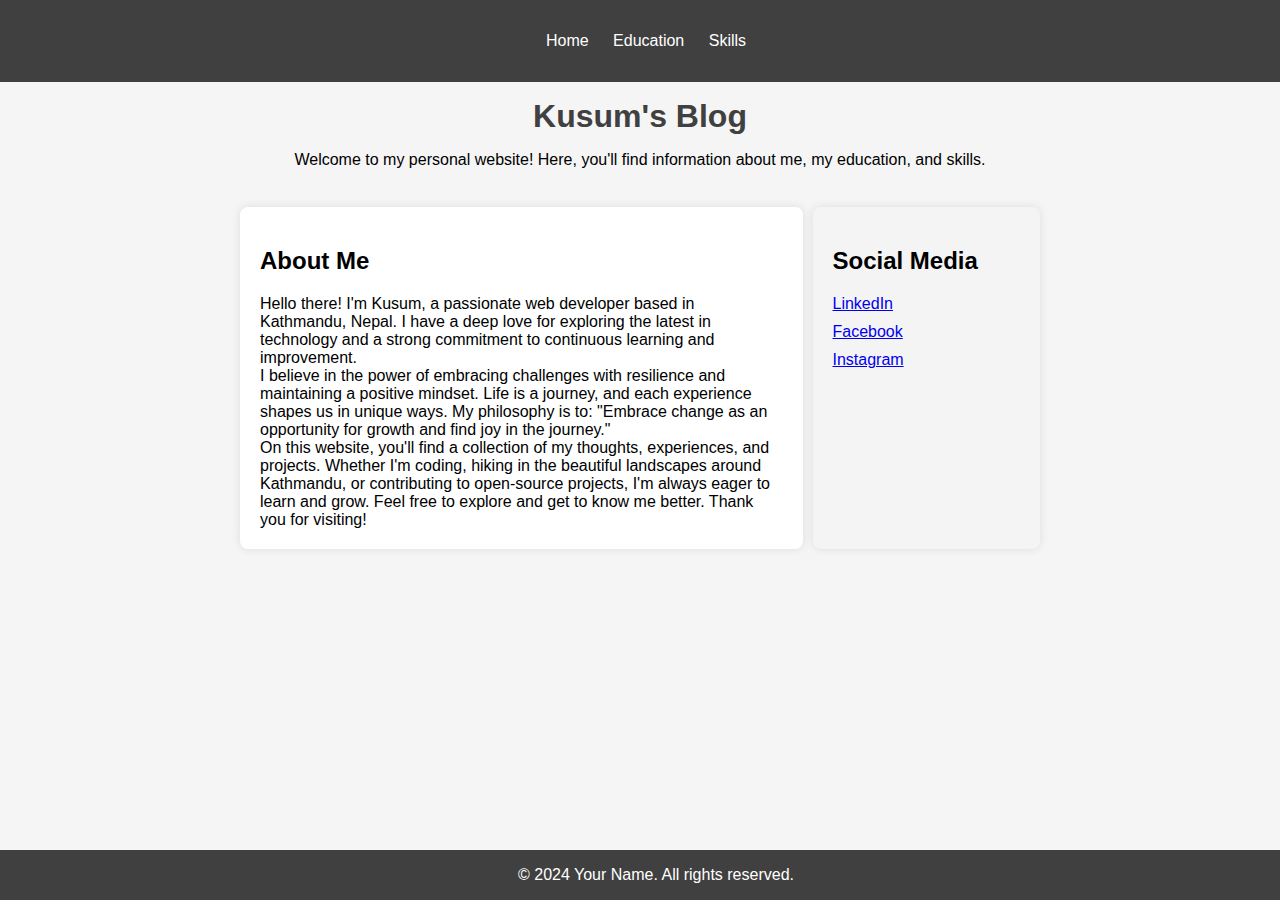
<file: index.html>
<!DOCTYPE html>
<html lang="en">
<head>
    <meta charset="UTF-8">
    <meta name="viewport" content="width=device-width, initial-scale=1.0">
    <title>Kusum</title>
    <link rel="stylesheet" href="css/main.css">
</head>
<body>
    <div class="container">
        <nav>
            <ul>
                <li><a href="index.html">Home</a></li>
                <li><a href="page2.html">Education</a></li>
                <li><a href="page3.html">Skills</a></li>
            </ul>
        </nav>
        <header>
            <h1>Kusum's Blog</h1>
            <p>Welcome to my personal website! Here, you'll find information about me, my education, and skills.</p>
        </header>

        <div class="row">
            <div class="column">
                <div class="content">
                    <h2>About Me</h2>
                    <p>
                        Hello there! I'm Kusum, a passionate web developer based in Kathmandu, Nepal. I have a deep love for exploring the latest in technology and a strong commitment to continuous learning and improvement.
                    </p>
                    <p>
                        I believe in the power of embracing challenges with resilience and maintaining a positive mindset. Life is a journey, and each experience shapes us in unique ways. My philosophy is to: "Embrace change as an opportunity for growth and find joy in the journey."
                    </p>
                    <p>
                        On this website, you'll find a collection of my thoughts, experiences, and projects. Whether I'm coding, hiking in the beautiful landscapes around Kathmandu, or contributing to open-source projects, I'm always eager to learn and grow. Feel free to explore and get to know me better. Thank you for visiting!
                    </p>
                </div>
            </div>

            <div class="column social-media-card">
                <h2>Social Media</h2>
                <ul class="social-media-links">
                    <li><a href="https://www.linkedin.com/in/kusum-lamichhane/" target="https://www.linkedin.com/in/kusum-lamichhane/">LinkedIn</a></li>
                    <li><a href="https://www.facebook.com/kusum.lamichhane.9/" target="https://www.facebook.com/kusum.lamichhane.9/">Facebook</a></li>
                    <li><a href="https://www.instagram.com/kushum__/" target="_blank">Instagram</a></li>
                </ul>
            </div>
        </div>

        <footer>
            <p>&copy; 2024 Your Name. All rights reserved.</p>
        </footer>
    </div>
</body>
</html>
</file>
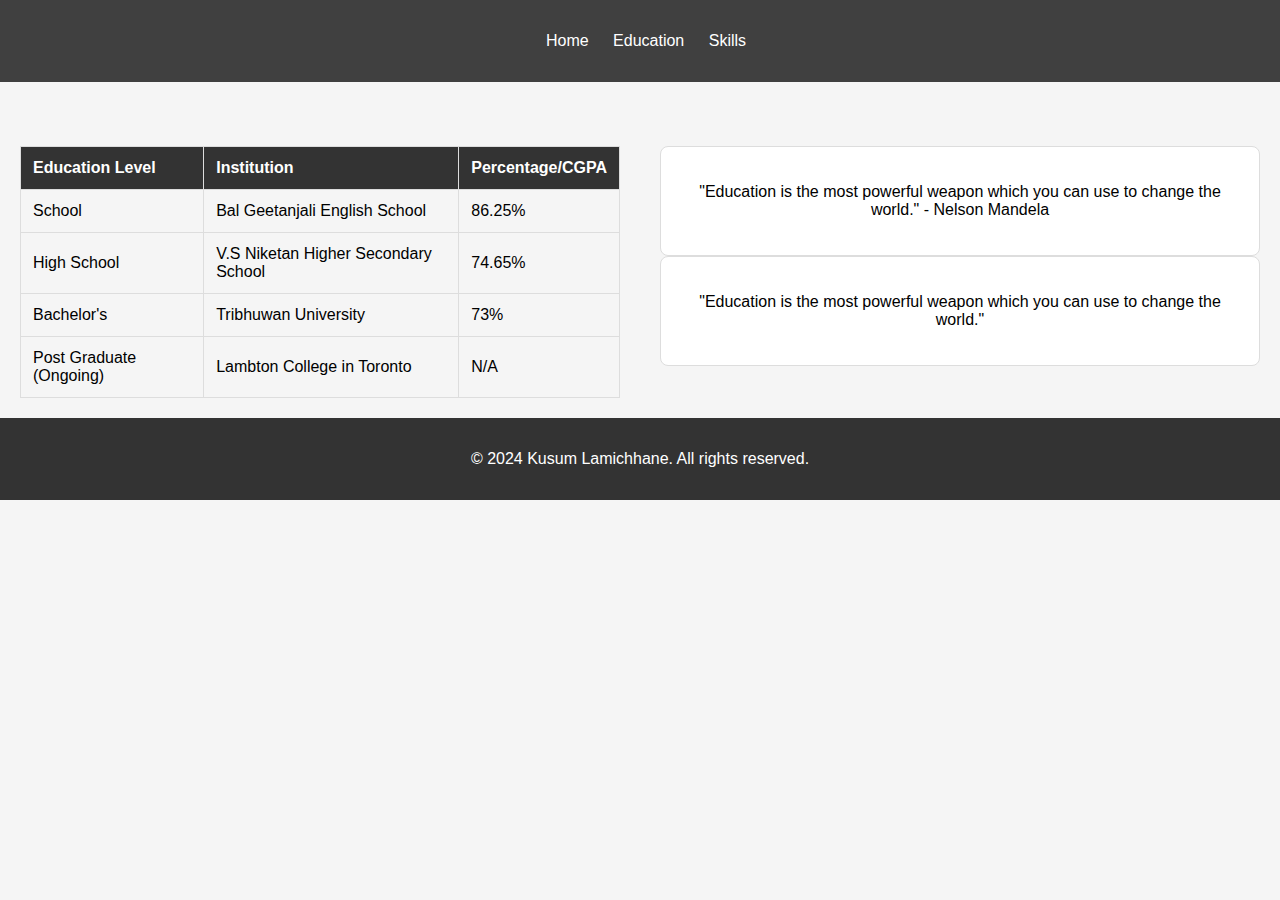
<file: page2.html>
<!DOCTYPE html>
<html lang="en">

<head>
    <meta charset="UTF-8">
    <meta name="viewport" content="width=device-width, initial-scale=1.0">
    <title>Education Milestones - Kusum Lamichhane</title>
    <link rel="stylesheet" href="css/content1.css">
</head>

<body>
    <nav>
    <nav>
            <ul>
                <li><a href="index.html">Home</a></li>
                <li><a href="page2.html">Education</a></li>
                <li><a href="page3.html">Skills</a></li>
            </ul>
        </nav>
    </nav>
    <header>
        <h1>Education Milestones</h1>
    </header>

    <div class="row education-container">
        <div class="column education-table">
            <table>
                <thead>
                    <tr>
                        <th>Education Level</th>
                        <th>Institution</th>
                        <th>Percentage/CGPA</th>
                    </tr>
                </thead>
                <tbody>
                    <tr>
                        <td>School</td>
                        <td>Bal Geetanjali English School</td>
                        <td>86.25%</td>
                    </tr>
                    <tr>
                        <td>High School</td>
                        <td>V.S Niketan Higher Secondary School</td>
                        <td>74.65%</td>
                    </tr>
                    <tr>
                        <td>Bachelor's</td>
                        <td>Tribhuwan University</td>
                        <td>73%</td>
                    </tr>
                    <tr>
                        <td>Post Graduate (Ongoing)</td>
                        <td>Lambton College in Toronto</td>
                        <td>N/A</td>
                    </tr>
                </tbody>
            </table>
        </div>
        <div class="column education-card">
            <div class="quote-card">
                <p>"Education is the most powerful weapon which you can use to change the world." - Nelson Mandela</p>
            </div>
            <div class="quote-card">
                <p>"Education is the most powerful weapon which you can use to change the world." </p>

            </div>
        </div>
</div>

</body>
<footer>
    <p>&copy; 2024 Kusum Lamichhane. All rights reserved.</p>
</footer>

</html>
</file>
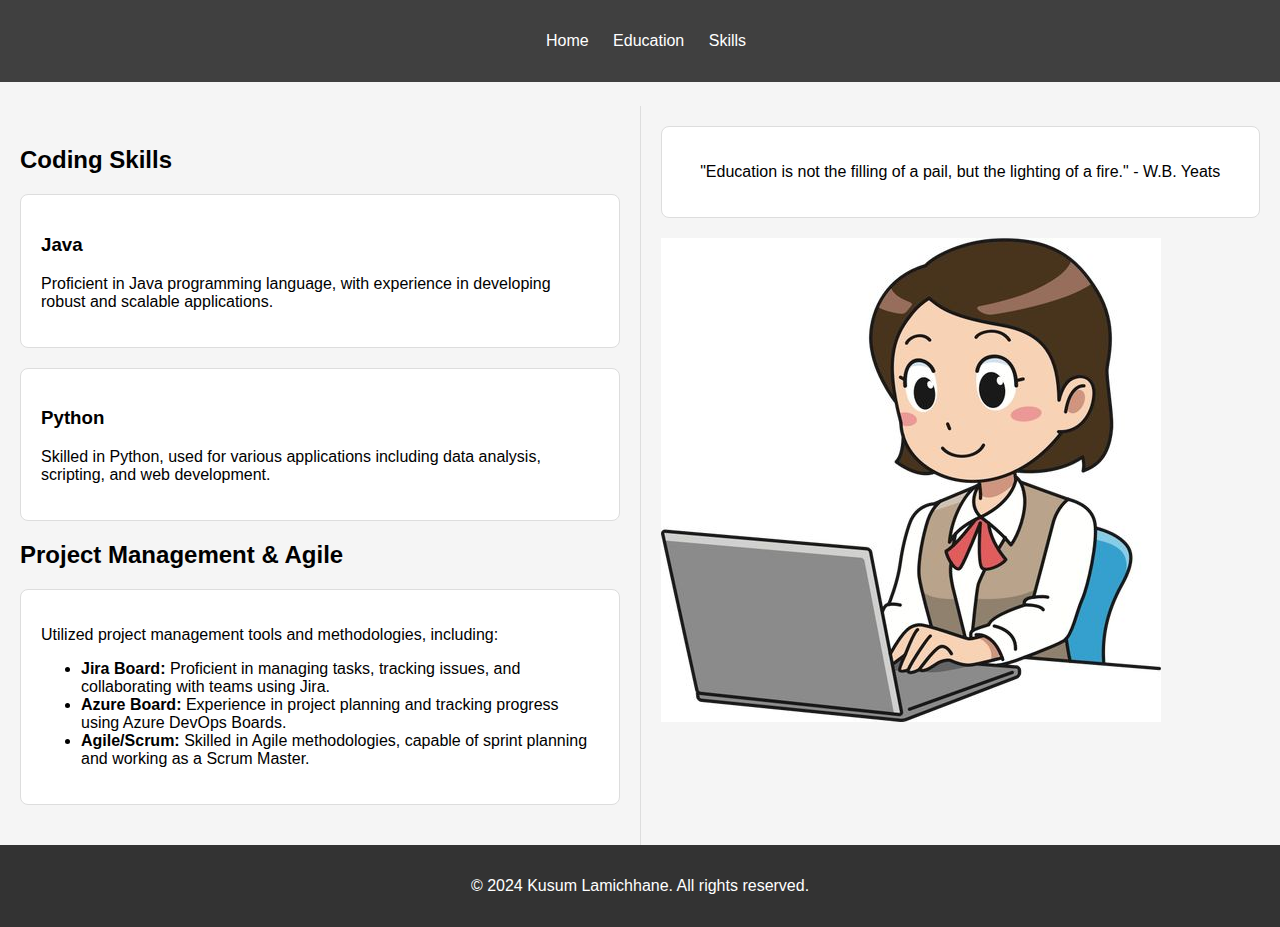
<file: page3.html>
<!DOCTYPE html>
<html lang="en">

<head>
    <meta charset="UTF-8">
    <meta name="viewport" content="width=device-width, initial-scale=1.0">
    <title>Skills - Kusum Lamichhane</title>
    <link rel="stylesheet" href="css/content2.css">
</head>

<body>
    <nav>
        <nav>
            <ul>
                <li><a href="index.html">Home</a></li>
                <li><a href="page2.html">Education</a></li>
                <li><a href="page3.html">Skills</a></li>
            </ul>
        </nav>
    </nav>
    <header>
        <h1>Skills & Experience</h1>
    </header>

    <div class="row">
        <!-- Column for Skill Cards -->
        <div class="column skill-column">
            <section>
                <h2>Coding Skills</h2>
                <!-- Skill Cards go here -->
                <div class="card">
                    <h3>Java</h3>
                    <p>Proficient in Java programming language, with experience in developing robust and scalable applications.</p>
                </div>
                <div class="card">
                    <h3>Python</h3>
                    <p>Skilled in Python, used for various applications including data analysis, scripting, and web development.</p>
                </div>
                <!-- Add other skills as needed -->
            </section>

            <section>
                <h2>Project Management & Agile</h2>
                <!-- Project Management details go here -->
                <div class="card">
                    <p>Utilized project management tools and methodologies, including:</p>
                    <ul>
                        <li>
                            <strong>Jira Board:</strong> Proficient in managing tasks, tracking issues, and collaborating with teams using Jira.
                        </li>
                        <li>
                            <strong>Azure Board:</strong> Experience in project planning and tracking progress using Azure DevOps Boards.
                        </li>
                        <li>
                            <strong>Agile/Scrum:</strong> Skilled in Agile methodologies, capable of sprint planning and working as a Scrum Master.
                        </li>
                    </ul>
                </div>
            </section>
        </div>

        <!-- Column for Skill Quotes Card -->
        <div class="column skill-quote-column">
            <section>
                <div class="card quote-card">
                    <p>"Education is not the filling of a pail, but the lighting of a fire." - W.B. Yeats</p>
                </div>
                <div class="img">
                    <img src="./img/image.jpg">
                </div>
            </section>
        </div>
    </div>

    <footer>
        <p>&copy; 2024 Kusum Lamichhane. All rights reserved.</p>
    </footer>
</body>

</html>
</file>
<file: css/content1.css>
body {
    font-family: Arial, sans-serif;
    margin: 0;
    background-color: #f5f5f5; /* Optional background color */
}
nav {
    background-color: #404040; /* Change the navigation color */
    color: white;
    text-align: center;
    padding: 1em;
    position: fixed;
    width: 100%;
    top: 0;
    left: 0; /* Set left to 0 for full width */
    z-index: 1000; /* Ensure the navigation is above other elements */
}

nav ul {
    list-style: none;
    padding: 0;
}

nav ul li {
    display: inline;
    margin-right: 20px;
}

nav ul li a {
    color: white; /* Change the link color */
    text-decoration: none; /* Remove the underline */
}

header {
    text-align: center;
    padding: 1em;
}

h1 {
    margin-bottom: 0.5em;
}

.row {
    display: flex;
    flex-wrap: wrap;
}

.column {
    flex: 1;
    box-sizing: border-box;
}

.education-container {
    justify-content: space-around;
    margin-top: 20px;
}

.education-table {
    padding: 20px;
}

table {
    width: 100%;
    border-collapse: collapse;
}

table, th, td {
    border: 1px solid #ddd;
}

th, td {
    padding: 12px;
    text-align: left;
}

th {
    background-color: #333;
    color: white;
}

.education-card {
    padding: 20px;
}

.quote-card {
    background-color: #fff;
    border: 1px solid #ddd;
    border-radius: 8px;
    padding: 20px;
    text-align: center;
}

footer {
    background-color: #333;
    color: white;
    text-align: center;
    padding: 1em;
}
</file>
<file: css/content2.css>
body {
    font-family: Arial, sans-serif;
    margin: 0;
    background-color: #f5f5f5; /* Optional background color */
}

nav {
    background-color: #404040; /* Change the navigation color */
    color: white;
    text-align: center;
    padding: 1em;
    position: fixed;
    width: 100%;
    top: 0;
    left: 0; /* Set left to 0 for full width */
    z-index: 1000; /* Ensure the navigation is above other elements */
}

nav ul {
    list-style: none;
    padding: 0;
}

nav ul li {
    display: inline;
    margin-right: 20px;
}

nav ul li a {
    color: white; /* Change the link color */
    text-decoration: none; /* Remove the underline */
}

header {
    text-align: center;
    padding: 1em;
}

h1 {
    margin-bottom: 0.5em;
}

.row {
    display: flex;
    flex-wrap: wrap;
}

.column {
    flex: 1;
    box-sizing: border-box;
    padding: 20px;
}

.skill-column {
    border-right: 1px solid #ddd; /* Add a border between columns */
}

.card {
    background-color: #fff;
    border: 1px solid #ddd;
    border-radius: 8px;
    padding: 20px;
    margin-bottom: 20px;
}

.skill-quote-column {
    padding-left: 20px; /* Adjust as needed for space between columns */
}

.quote-card {
    background-color: #fff;
    border: 1px solid #ddd;
    border-radius: 8px;
    padding: 20px;
    text-align: center;
}

footer {
    background-color: #333;
    color: white;
    text-align: center;
    padding: 1em;
}
</file>
<file: css/main.css>
/* Reset some default styles */
body, h1, p {
    margin: 0;
    padding: 0;
}

body {
    font-family: 'Arial', sans-serif;
    background-color: #f5f5f5;
    margin: 0;
    overflow-x: hidden; /* Prevent horizontal scrollbar */
}

.container {
    max-width: 800px;
    margin: 0 auto;
    padding-top: 60px;
    padding-bottom: 60px;
    box-sizing: border-box;
}

nav {
    background-color: #404040;
    color: white;
    text-align: center;
    padding: 1em;
    position: fixed;
    width: 100%;
    top: 0;
    left: 0;
    z-index: 1000;
}

nav ul {
    list-style: none;
    padding: 0;
}

nav ul li {
    display: inline;
    margin-right: 20px;
}

nav ul li a {
    color: white;
    text-decoration: none;
}

header {
    text-align: center;
    padding: 1em;
    margin: 22px;
}

h1 {
    color: #404040;
    margin-bottom: 0.5em;
}

.row {
    display: flex;
    flex-wrap: wrap;
    margin-top: 20px;
}

.column {
    flex: 3;
    box-sizing: border-box;
}

.content {
    padding: 20px;
    background-color: #fff;
    border-radius: 8px;
    box-shadow: 0 0 10px rgba(0, 0, 0, 0.1);
}

.social-media-card {
    flex: 1;
    margin-left: 10px;
    margin-top: 0px;
    padding: 20px;
    background-color: #f4f4f4;
    border-radius: 8px;
    box-shadow: 0 0 10px rgba(0, 0, 0, 0.1);
}

.social-media-links {
    list-style: none;
    padding: 0;
}

.social-media-links li {
    margin-bottom: 10px;
}

footer {
    background-color: #404040;
    color: white;
    text-align: center;
    padding: 1em;
    position: fixed;
    width: 100%;
    bottom: 0;
    left: 0;
}
</file>
